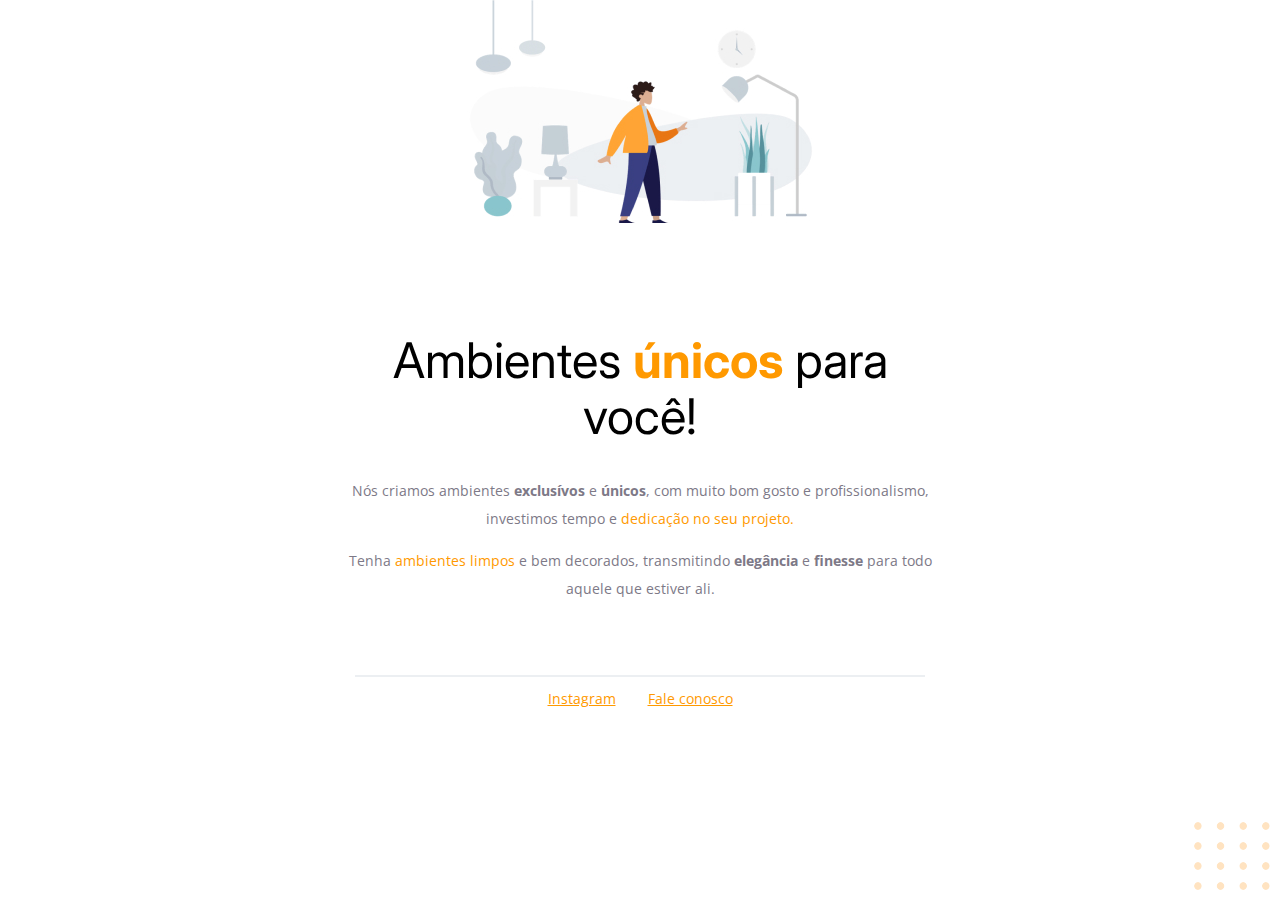
<file: explorer-projeto-01/index.html>
<!DOCTYPE html>
<html lang="pt-br">

<head>
  <link rel="preconnect" target="_blank" href="https://fonts.googleapis.com">
  <link rel="preconnect" target="_blank" href="https://fonts.gstatic.com" crossorigin>

  <meta charset="UTF-8">
  <meta name="viewport" content="width=device-width, initial-scale=1.0">

  <title>Móveis customizados</title>
  
  <link target="_blank" href="https://fonts.googleapis.com/css2?family=Inter:wght@400;700&family=Open+Sans:wght@400;700&display=swap" rel="stylesheet">

  <link rel="stylesheet" target="_blank" href="style.css">

</head>

<body>

  <div id="hero">
    <img 
      src="images/img1.jpg" 
      alt="Desenho de uma pessoa em uma sala com móveis">
    <h1>Ambientes <span>únicos</span> para você!</h1>
    <p>Nós criamos ambientes <strong>exclusívos</strong> e <strong>únicos</strong>, com muito bom gosto e profissionalismo, investimos tempo e <span>dedicação no seu projeto.</span> </p>
    <p>Tenha <span>ambientes limpos</span> e bem decorados, transmitindo <strong>elegância</strong>  e <strong>finesse</strong> para todo aquele que estiver ali.</p>
  </div>

  <div id="footer">

    <div id="line"></div>

    <a target="_blank" href="https://instagram/italo_lohan">Instagram</a>
    <a target="_blank" href="mailto:contato@moveisparavoce.com">Fale conosco</a>
  </div>

  <img
    id="balls" 
    src="images/balls.svg" 
    alt="Nolinhas laranjadas no canto direito da página">

</body>
</html>
</file>
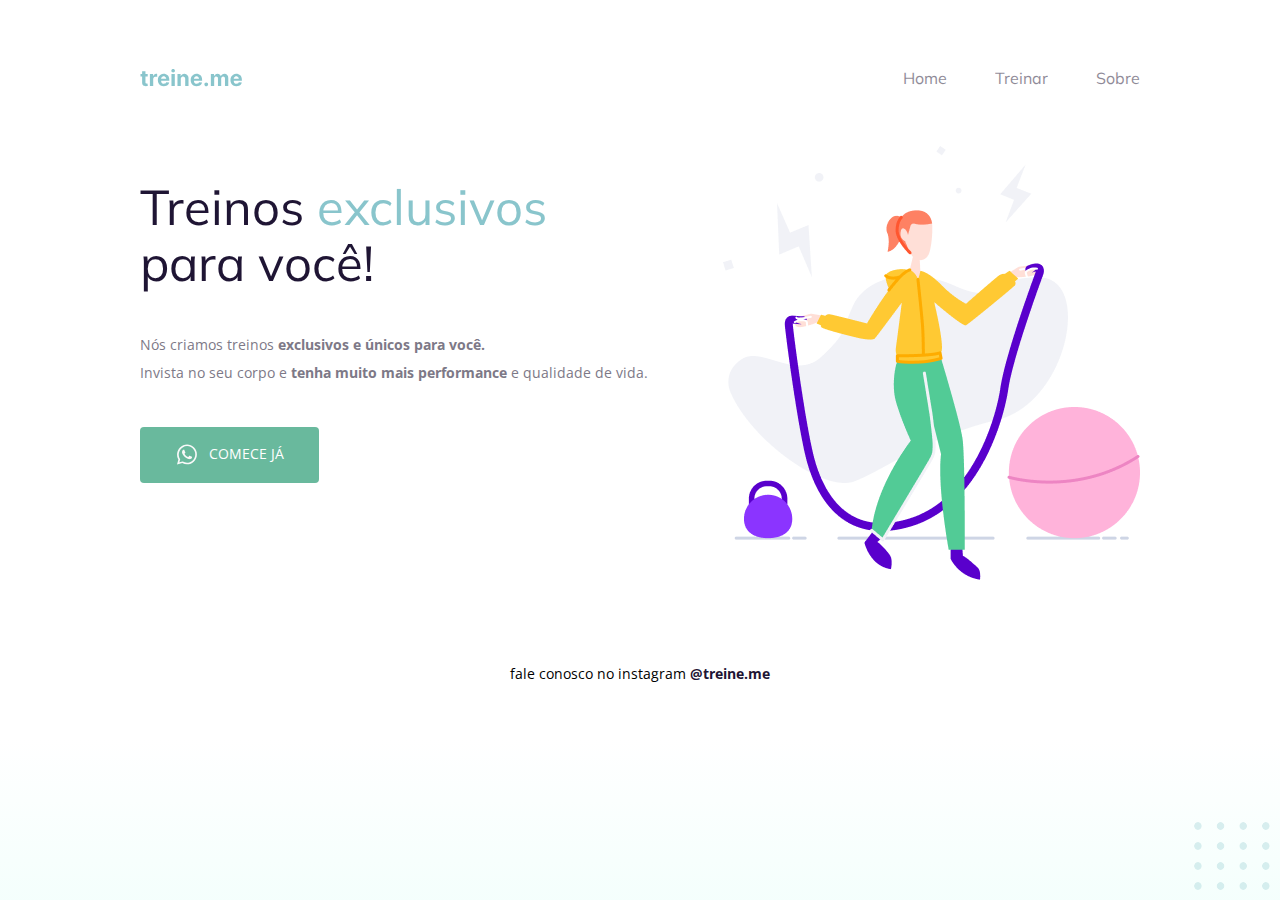
<file: explorer-projeto-02/treine-me/index.html>
<!DOCTYPE html>
<html lang="pt-br">
  <head>
  <link rel="preconnect" href="https://fonts.googleapis.com">
  <link rel="preconnect" href="https://fonts.gstatic.com" crossorigin>
  
  <meta charset="UTF-8">
  <meta name="viewport" content="width=device-width, initial-scale=1.0">
  <link rel="stylesheet" href="style.css">
  <title>Treine me</title>

  <link href="https://fonts.googleapis.com/css2?family=Mulish:wght@400;700&family=Open+Sans:wght@400;700&display=swap" rel="stylesheet">

</head>
<body>

  <div class="page">
    
    <nav>

      <a href="#">
        <img src="./images/Logo.svg" alt="Logo Treine.me">
      </a>

      <ul>
        <li><a href="#">Home</a></li>
        <li><a href="#">Treinar</a></li>
        <li><a href="#">Sobre</a></li>
      </ul>

    </nav>
    

    <main>
      <section class="text">
        <h1>Treinos <span>exclusivos</span> para você!</h1>

        <p>
          Nós criamos treinos <strong>exclusivos e únicos para você.</strong><br/> 
          Invista no seu corpo e <strong>tenha muito mais performance</strong> e qualidade de vida.
        </p>

        <button>
          <img src="./images/whats.svg" alt="ícone do whatsapp">
          <p>Comece já</p>
        </button>

      </section>

      <img src="./images/fitness-jump.png" alt="desenho de uma mulher pulando corda">
    </main>
    <footer>
      fale conosco no instagram
      <a href="https://instagram.com/treineme">@treine.me</a>
    </footer>
  </div>

  <img id="balls" src="images/balls-decoration.svg" alt="Bolinhas verdes no canto inferior direito da pagina">

</body>
</html>
</file>
<file: explorer-projeto-01/style.css>
body {
  font-family: 'Open Sans', sans-serif;
  text-align: center;
  margin: 0;
}

#hero {
  width: 592px;
  margin: 0 auto 72px;
}

#hero img {
  margin-bottom: 72px;
}

h1 {
  font-family: 'Inter', sans-serif;
  font-size: 49px;
  line-height: 56px;
  font-weight: normal;

  margin-bottom: 32px;
}

h1 span {
  font-weight: bold;
}

span, a {
  color: #FF9900;
}

p, #footer {
  color: #7D7987;
  font-size: 14px;
  line-height: 28px;
}

#footer {
   margin-bottom: 33px;
}

#footer a + a{
  margin-left: 28px;
}

#line {
  width: 568px;
  height: 0px;

  margin: 0 auto 8px;

  border: 1px solid #ECEFF2;
}

#balls {
  position: fixed;
  bottom: 0px;
  right: 0px;
}
</file>
<file: explorer-projeto-02/treine-me/style.css>
body {
  margin: 0;
  font-family: 'Open Sans', sans-serif;

  background: linear-gradient(180deg, rgba(227, 255, 248, 0.00) 82.08%, rgba(227, 255, 248, 0.38) 100%);

  min-height: 100vh;
}

.page {
  width: 1000px;
  margin: 0 auto;
  padding-top: 65px;
}

nav {
  display: flex;
  justify-content: space-between;
  align-items: center;

  margin-bottom: 55px;

  font-family: 'Mulish', sans-serif;
}

ul {
  list-style: none;
  display: flex;
  gap: 48px;
  margin: 0;
  padding: 0;
}

a {
  color: #1F1534;
  text-decoration: none;
}

ul li a {
  opacity: 0.5;
}

ul li a:hover {
  font-weight: bold;
  opacity: 1;
}

main {
  display: flex;
  justify-content: space-between;
}

h1, ul {
  font-family: 'Mulish', sans-serif;
}

h1 {
  font-size: 49px;
  line-height: 56px;
  color: #1F1534;

  font-weight: normal;

  width: 490px;
}

h1 span {
  color: #89C5CC;
}

section  p{
  margin: 40px 0;

  font-size: 14px;
  line-height: 28px;
  color: #7D7987;
}

button {
  color: white;
  text-transform: uppercase;
  font-family: 'Open Sans', sans-serif;

  background: #69B99D;
  border: none;
  width: 179px;
  height: 56px;
  padding: 14px 32px 15px 32px;

  display: flex;
  justify-content: center;
  align-items: center;
  gap: 10px;

  border-radius: 4px;

  cursor: pointer;
}

button p {
  color: white;
}

button:hover {
  background: #4ea788;
}

footer {
  margin-top: 80px;
  text-align: center;
  
  font-size: 14px;
  line-height: 28px;
}

footer a {
  font-weight: bold;
}

#balls {
  position: fixed;
  bottom: 0;
  right: 0;
}
</file>
